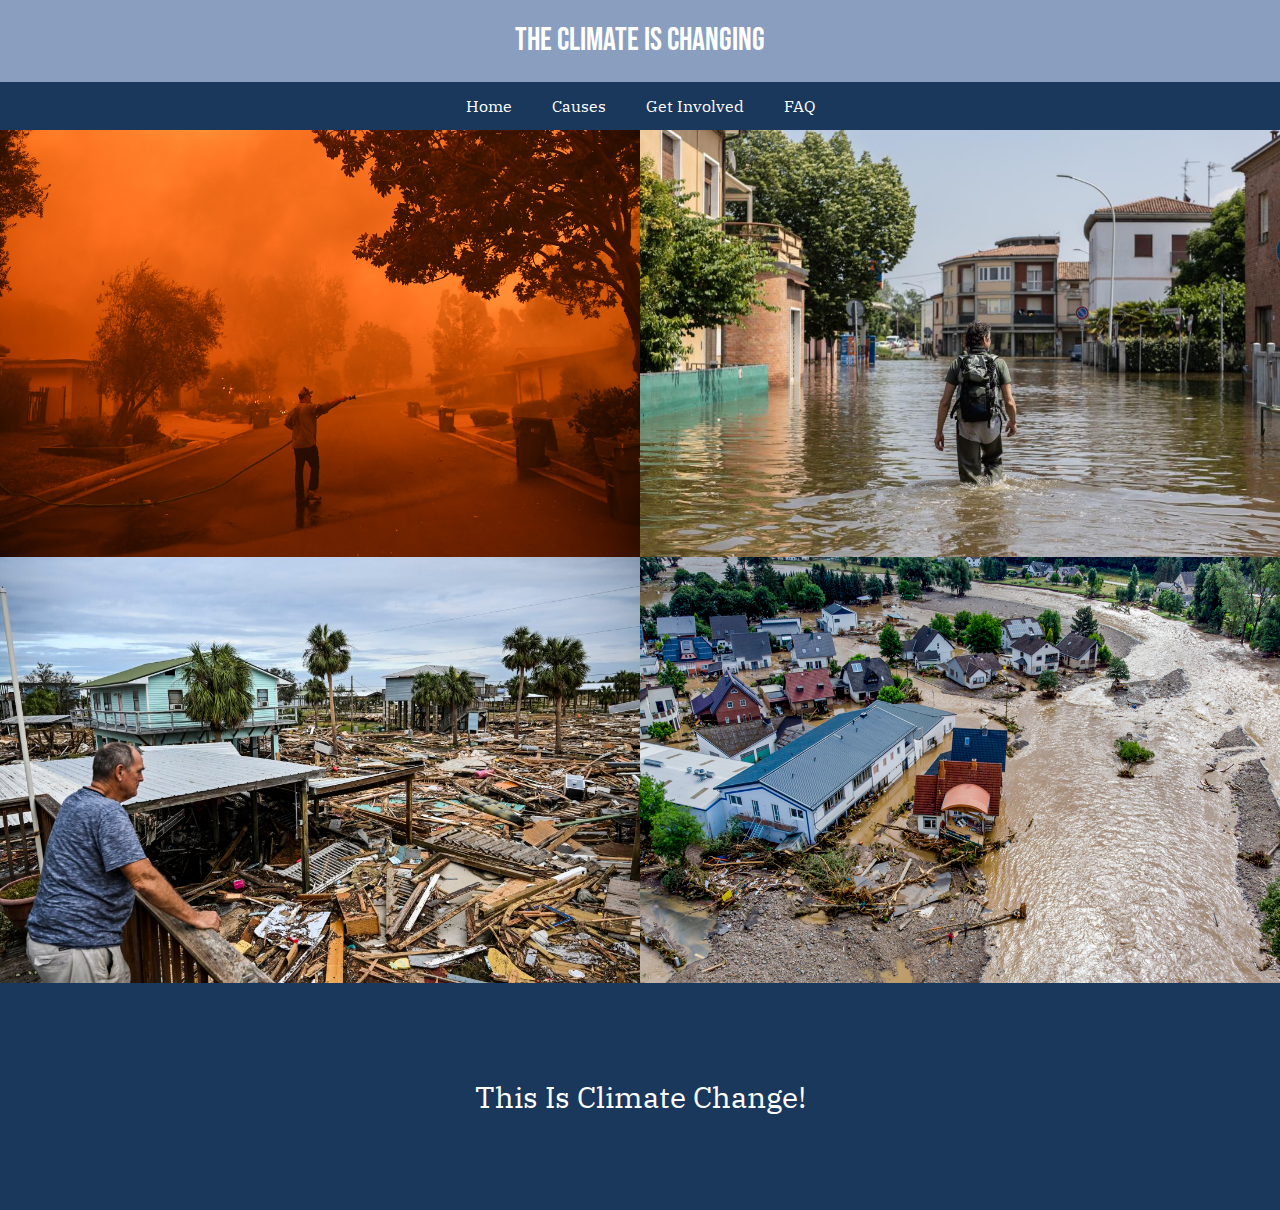
<file: index.html>
<!DOCTYPE html>
<html>
  <head>
    <meta charset="utf-8" />
    <meta name="viewport" content="width=device-width, initial-scale=1" />
    <title>Web Dev Midterm</title>
    <link rel="stylesheet" href="style.css" />
  </head>

  <body>
    <h1 class="main_header">The Climate Is Changing</h1>
    <div class="navigation_sidebar">
      <a href="index.html">Home</a>
      <a href="page_two.html">Causes</a>
      <a href="page_three.html">Get Involved</a>
      <a href="page_four.html">FAQ</a>
    </div>

    <div class="image_container">
      <img src="images/Seervai_Climate Change Health.png" style="width: 50%" />
      <img src="images/MicrosoftTeams-image (4).png" style="width: 50%" />
      <img src="images/download.jpeg" style="width: 50%" />
      <img src="images/germanyfloods_1280x720.jpg" style="width: 50%" />
    </div>

    <div id="footer">
      <p>This Is Climate Change!</p>
    </div>
    <script src="https://hammerjs.github.io/dist/hammer.js"></script>
    <script src="script.js"></script>
  </body>
</html>
</file>
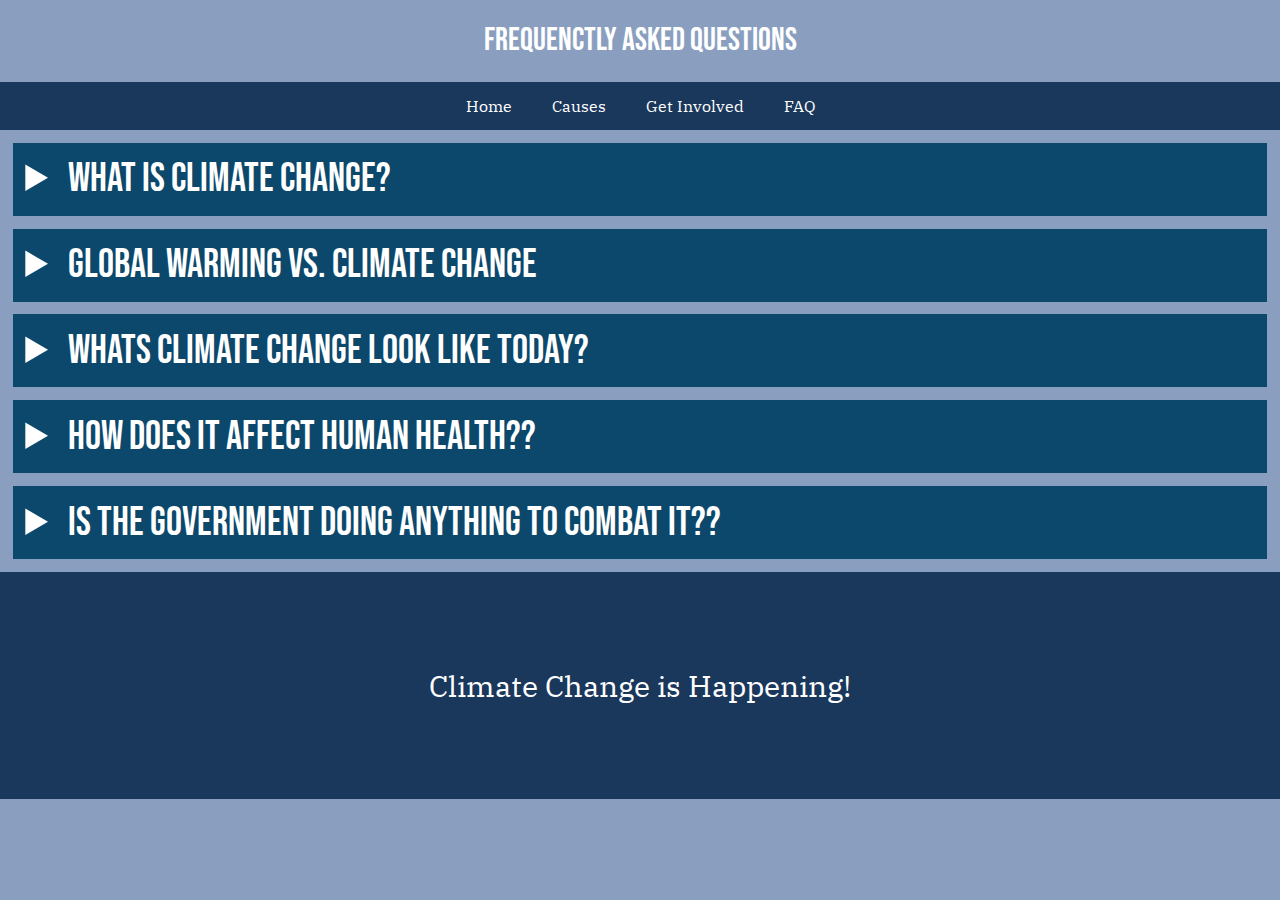
<file: page_four.html>
<!DOCTYPE html>
<html>
  <head>
    <meta charset="utf-8" />
    <meta name="viewport" content="width=device-width, initial-scale=1" />
    <title>Web Dev Midterm</title>
    <link rel="stylesheet" href="style.css" />
  </head>

  <body>
    <h1 class="main_header">Frequenctly Asked Questions</h1>
    <div class="navigation_sidebar">
      <a href="index.html">Home</a>
      <a href="page_two.html">Causes</a>
      <a href="page_three.html">Get Involved</a>
      <a href="page_four.html">FAQ</a>
    </div>
    <div class="accordion">
      <details>
        <summary>What is Climate Change?</summary>
        <div class="accordian_words">
          Climate change refers to long-term shifts in temperatures and weather
          patterns. Such shifts can be natural or in most cases are due to human
          activity.
        </div>
      </details>
      <details>
        <summary>Global Warming vs. Climate Change</summary>
        <div class="accordian_words">
          Global Warming is the increase in the average temperature of the
          Earth's surface. This is caused by the rising levels of greenhouse
          gases in the atmosphere. While Climate change encompases weather
          patterns as well.
        </div>
      </details>
      <details>
        <summary>Whats Climate Change Look Like Today?</summary>
        <div class="accordian_words">
          Today Climate Change looks like the loss of sea ice, melting glaciers
          and ice sheets, sea level rise, and more intense heat waves.
        </div>
      </details>
      <details>
        <summary>How Does It Affect Human Health??</summary>
        <div class="accordian_words">
          Climate change is impacting health in multiple ways,leading to death
          and illness from increasingly frequent extreme weather events, such as
          heatwaves, storms and floods, the disruption of food systems
        </div>
      </details>
      <details>
        <summary>Is The Government Doing Anything To Combat It??</summary>
        <div class="accordian_words">
          The Government is actively working towards combating climate changem
          inclusing protecting nessecary ecosystems, supporting both large and
          small scale argricultural projects, making shifts towards green energy
          and so much more.
        </div>
      </details>
    </div>

    <div id="footer">
      <p>Climate Change is Happening!</p>
    </div>
  </body>
</html>
</file>
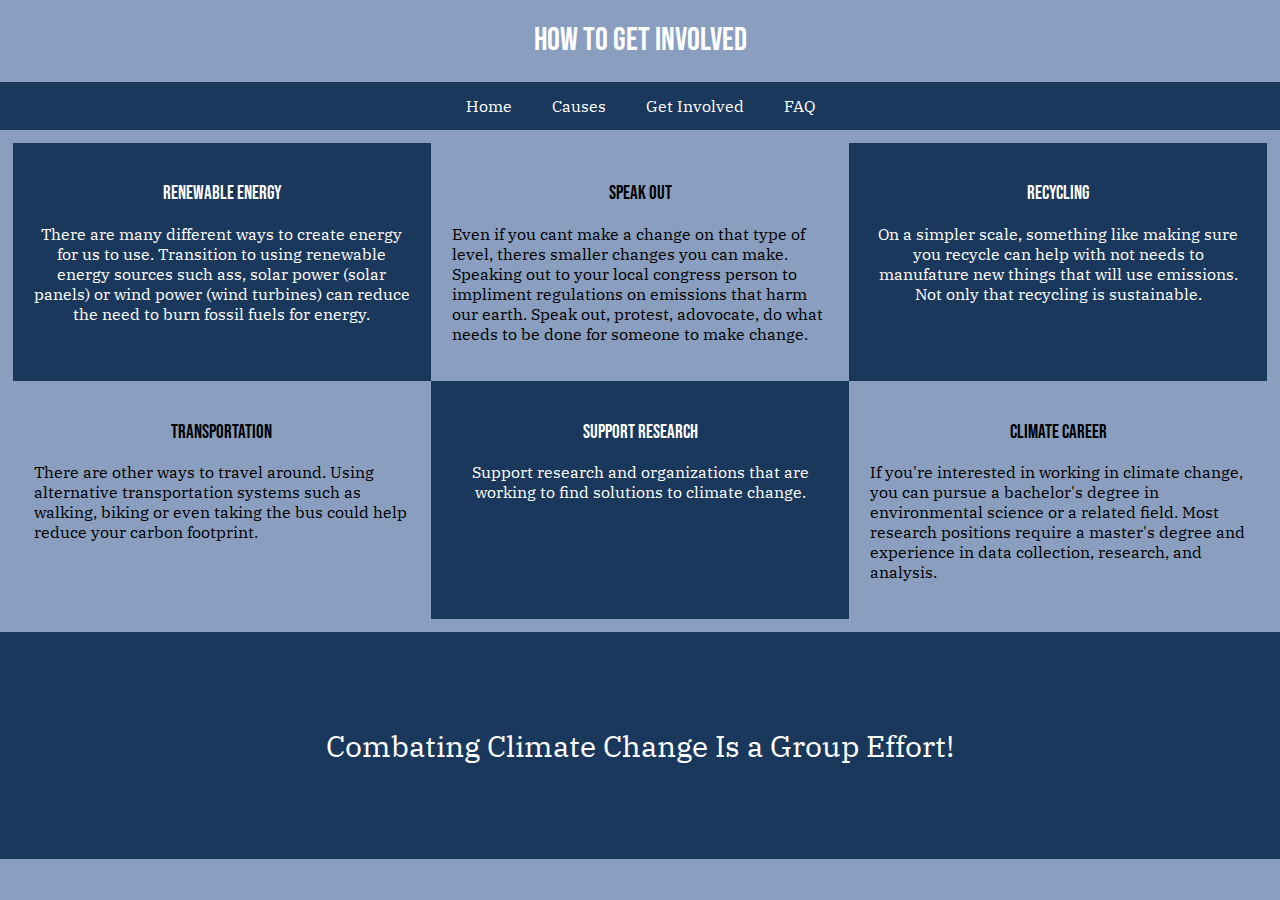
<file: page_three.html>
<!DOCTYPE html>
<html>
  <head>
    <meta charset="utf-8" />
    <meta name="viewport" content="width=device-width, initial-scale=1" />
    <title>Web Dev Midterm</title>
    <link rel="stylesheet" href="style.css" />
  </head>

  <body>
    <h1 class="main_header">How To Get Involved</h1>
    <div class="navigation_sidebar">
      <a href="index.html">Home</a>
      <a href="page_two.html">Causes</a>
      <a href="page_three.html">Get Involved</a>
      <a href="page_four.html">FAQ</a>
    </div>
    <div class="wrapper">
      <div class="row">
        <div class="column">
          <div class="box_one">
            <h3 class="white_words">Renewable Energy</h3>
            <p class="white_words">
              There are many different ways to create energy for us to use.
              Transition to using renewable energy sources such ass, solar power
              (solar panels) or wind power (wind turbines) can reduce the need
              to burn fossil fuels for energy.
            </p>
          </div>
        </div>
        <div class="column">
          <div class="box_two">
            <h3>Speak Out</h3>
            <p>
              Even if you cant make a change on that type of level, theres
              smaller changes you can make. Speaking out to your local congress
              person to impliment regulations on emissions that harm our earth.
              Speak out, protest, adovocate, do what needs to be done for
              someone to make change.
            </p>
          </div>
        </div>
        <div class="column">
          <div class="box_three">
            <h3 class="white_words">Recycling</h3>
            <p class="white_words">
              On a simpler scale, something like making sure you recycle can
              help with not needs to manufature new things that will use
              emissions. Not only that recycling is sustainable.
            </p>
          </div>
        </div>
      </div>
      <div class="row">
        <div class="column">
          <div class="box_two">
            <h3>Transportation</h3>
            <p>
              There are other ways to travel around. Using alternative
              transportation systems such as walking, biking or even taking the
              bus could help reduce your carbon footprint.
            </p>
          </div>
        </div>
        <div class="column">
          <div class="box_one">
            <h3 class="white_words">Support Research</h3>
            <p class="white_words">
              Support research and organizations that are working to find
              solutions to climate change.
            </p>
          </div>
        </div>
        <div class="column">
          <div class="box_two">
            <h3>Climate Career</h3>
            <p>
              If you're interested in working in climate change, you can pursue
              a bachelor's degree in environmental science or a related field.
              Most research positions require a master's degree and experience
              in data collection, research, and analysis.
            </p>
          </div>
        </div>
      </div>
    </div>
    <div id="footer_V2">
      <p>Combating Climate Change Is a Group Effort!</p>
    </div>
  </body>
</html>
</file>
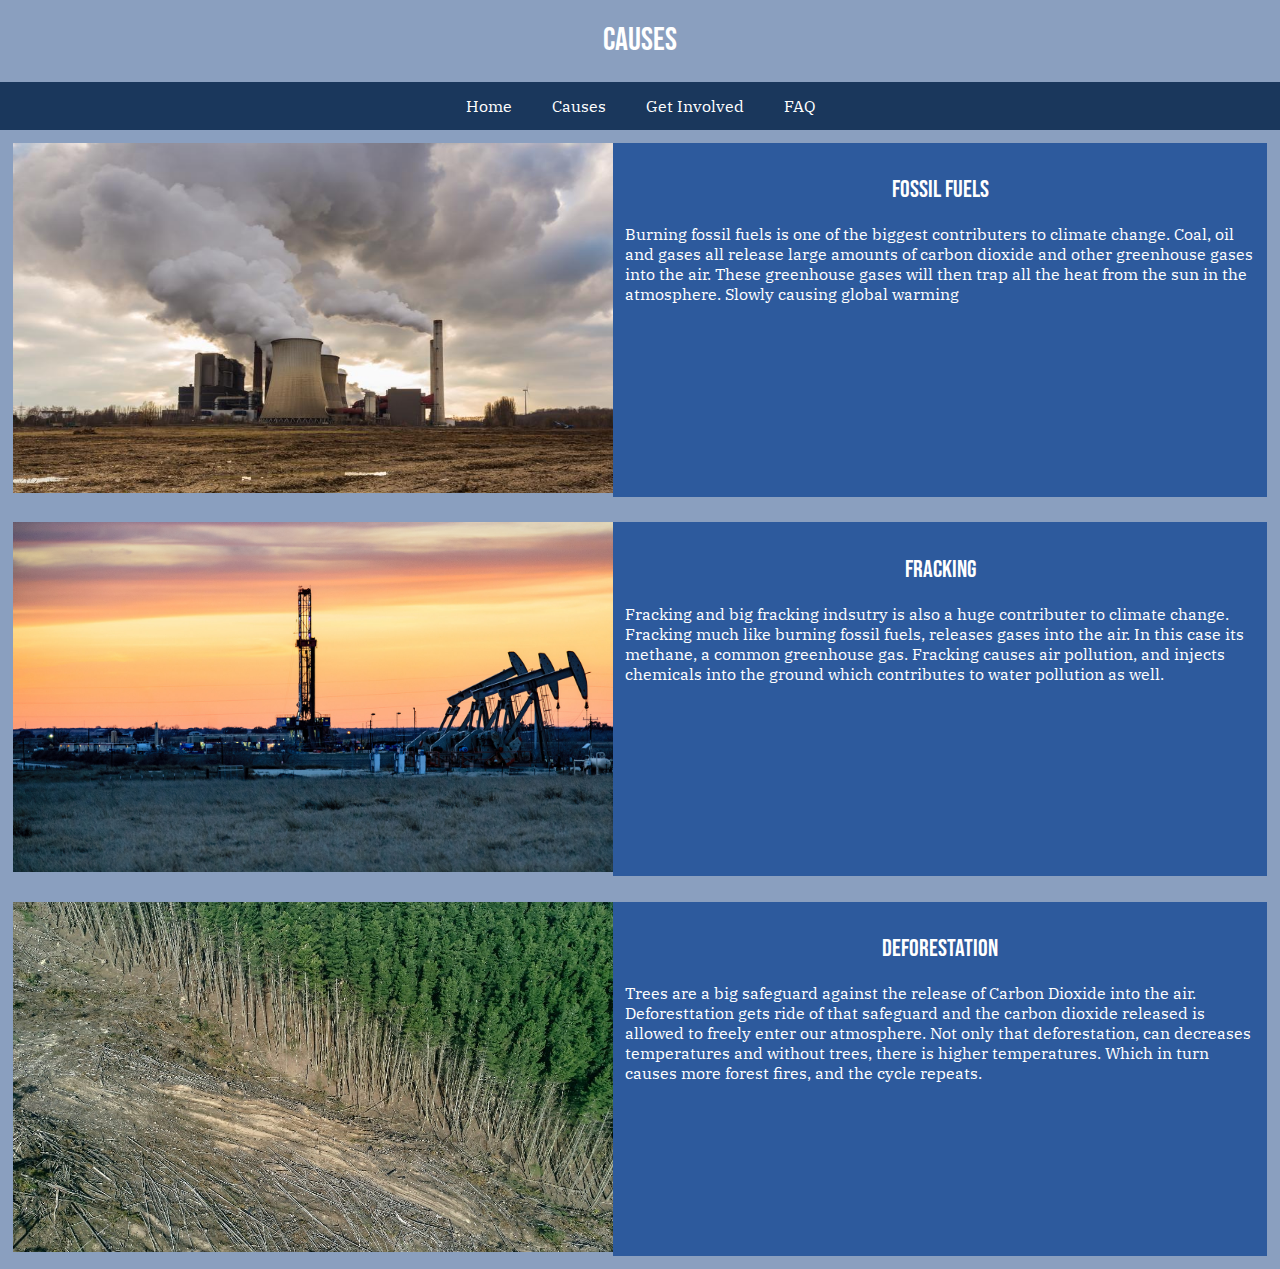
<file: page_two.html>
<!DOCTYPE html>
<html>
  <head>
    <meta charset="utf-8" />
    <meta name="viewport" content="width=device-width, initial-scale=1" />
    <title>Web Dev Midterm</title>
    <link rel="stylesheet" href="style.css" />
  </head>

  <body>
    <h1 class="main_header">Causes</h1>
    <div class="navigation_sidebar">
      <a href="index.html">Home</a>
      <a href="page_two.html">Causes</a>
      <a href="page_three.html">Get Involved</a>
      <a href="page_four.html">FAQ</a>
    </div>

    <div class="causes_container">
      <div class="images_container">
        <img
          src="images/coal plant.jpg"
          class="coal"
          width="600px"
          height="350px"
        />
      </div>
      <div class="words_container">
        <h2 style="text-align: center">FOSSIL FUELS</h2>
        <p>
          Burning fossil fuels is one of the biggest contributers to climate
          change. Coal, oil and gases all release large amounts of carbon
          dioxide and other greenhouse gases into the air. These greenhouse
          gases will then trap all the heat from the sun in the atmosphere.
          Slowly causing global warming
        </p>
      </div>
    </div>
    <div class="causes_container">
      <div class="images_container">
        <img
          src="images/gas-fracking-freezeframe-shutterstock_1050825092.jpg"
          class="fracking"
          style="width: 600px; height: 350px"
        />
      </div>

      <div class="words_container">
        <h2 style="text-align: center">FRACKING</h2>
        <p>
          Fracking and big fracking indsutry is also a huge contributer to
          climate change. Fracking much like burning fossil fuels, releases
          gases into the air. In this case its methane, a common greenhouse gas.
          Fracking causes air pollution, and injects chemicals into the ground
          which contributes to water pollution as well.
        </p>
      </div>
    </div>

    <div class="causes_container">
      <div class="images_container">
        <img
          src="images/gryffyn-m-axE5o1Xh7_Q-unsplash (1)-1.jpg"
          class="deforestation"
          style="width: 600px; height: 350px"
        />
      </div>
      <div class="words_container">
        <h2 style="text-align: center">DEFORESTATION</h2>
        <p>
          Trees are a big safeguard against the release of Carbon Dioxide into
          the air. Deforesttation gets ride of that safeguard and the carbon
          dioxide released is allowed to freely enter our atmosphere. Not only
          that deforestation, can decreases temperatures and without trees,
          there is higher temperatures. Which in turn causes more forest fires,
          and the cycle repeats.
        </p>
      </div>
    </div>
  </body>
</html>
</file>
<file: style.css>
@import url("https://fonts.googleapis.com/css2?family=Bebas+Neue&display=swap");
@import url("https://fonts.googleapis.com/css2?family=IBM+Plex+Serif:ital,wght@0,100;0,200;0,300;0,400;0,500;0,600;0,700;1,100;1,200;1,300;1,400;1,500;1,600;1,700&display=swap");

* {
  box-sizing: border-box;
}

html,
body {
  border: 0px;
  margin: 0px;
}
body {
  background-color: #8a9fbf;
  font-family: "IBM Plex Serif", serif;
  font-weight: 400;
  font-style: normal;
}

.navigation_sidebar {
  display: flex;
  justify-content: center;
  background-color: #1a375c;
}

.navigation_sidebar a {
  text-decoration: none;
  text-align: center;
  padding: 14px 20px;
  color: white;
}

.navigation_sidebar a:hover {
  background-color: #708db8;
}

.main_header {
  text-align: center;
  color: white;
}

.image_container {
  display: flex;
  flex-wrap: wrap;
}

#footer {
  background-color: #1a375c;
  color: white;
  text-align: center;
  padding: 5%;
  font-size: 30px;
}

#footer_V2 {
  background-color: #1a375c;
  color: white;
  text-align: center;
  padding: 5%;
  font-size: 30px;
}

.causes_container {
  flex-direction: column;
  display: block;
  float: right;
  padding: 1%;
  background-color: #8a9fbf;
}

.words_container {
  color: white;
  padding: 1%;
  background-color: #2d5a9d;
}

.causes_container {
  display: flex;
  flex-direction: row;
  justify-content: space-between;
}

.row {
  display: flex;
  flex-direction: row;
  flex-wrap: wrap;
  width: 100%;
}

.column {
  display: flex;
  flex-direction: column;
  flex: 1;
}

.box_one {
  background-color: #1a375c;
  height: 100%;
  padding: 5%;
}

.box_two {
  background-color: #8a9fbf;
  height: 100%;
  padding: 5%;
}

.box_three {
  background-color: #1a375c;
  height: 100%;
  padding: 5%;
}

.wrapper {
  margin: 1%;
}

.white_words {
  color: white;
  text-align: center;
}

h3 {
  text-align: center;
  font-family: "Bebas Neue", sans-serif;
  font-weight: 400;
  font-style: normal;
}

details {
  font-size: 18px;
  margin: 1%;
}

summary {
  font-size: 40px;
  padding: 1%;
  font-weight: bold;
  color: #fff;
  background: #0b486b;
  font-family: "Bebas Neue", sans-serif;
  font-weight: 400;
  font-style: normal;
}

.accordian_words {
  padding: 1%;
  background: #c2e9ff;
}

h1 {
  font-family: "Bebas Neue", sans-serif;
  font-weight: 400;
  font-style: normal;
}

h2 {
  font-family: "Bebas Neue", sans-serif;
  font-weight: 400;
  font-style: normal;
}
</file>
